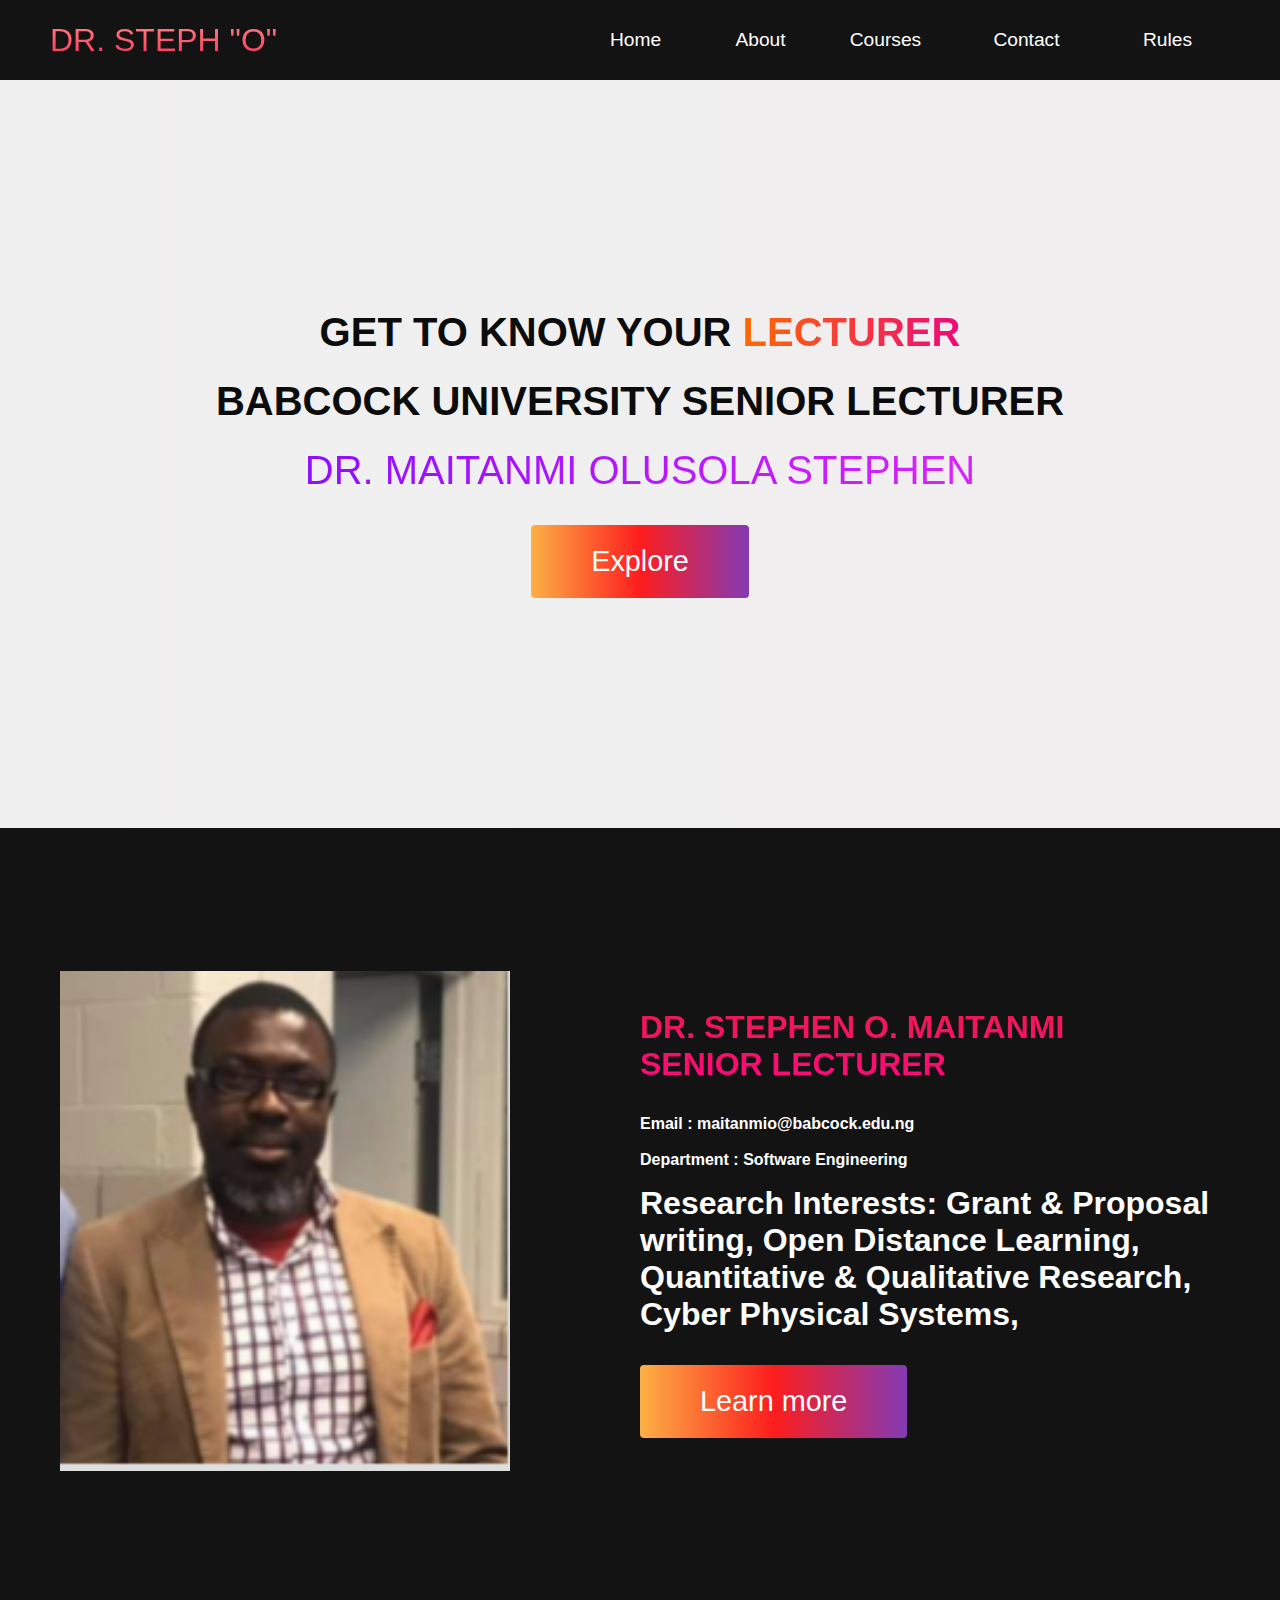
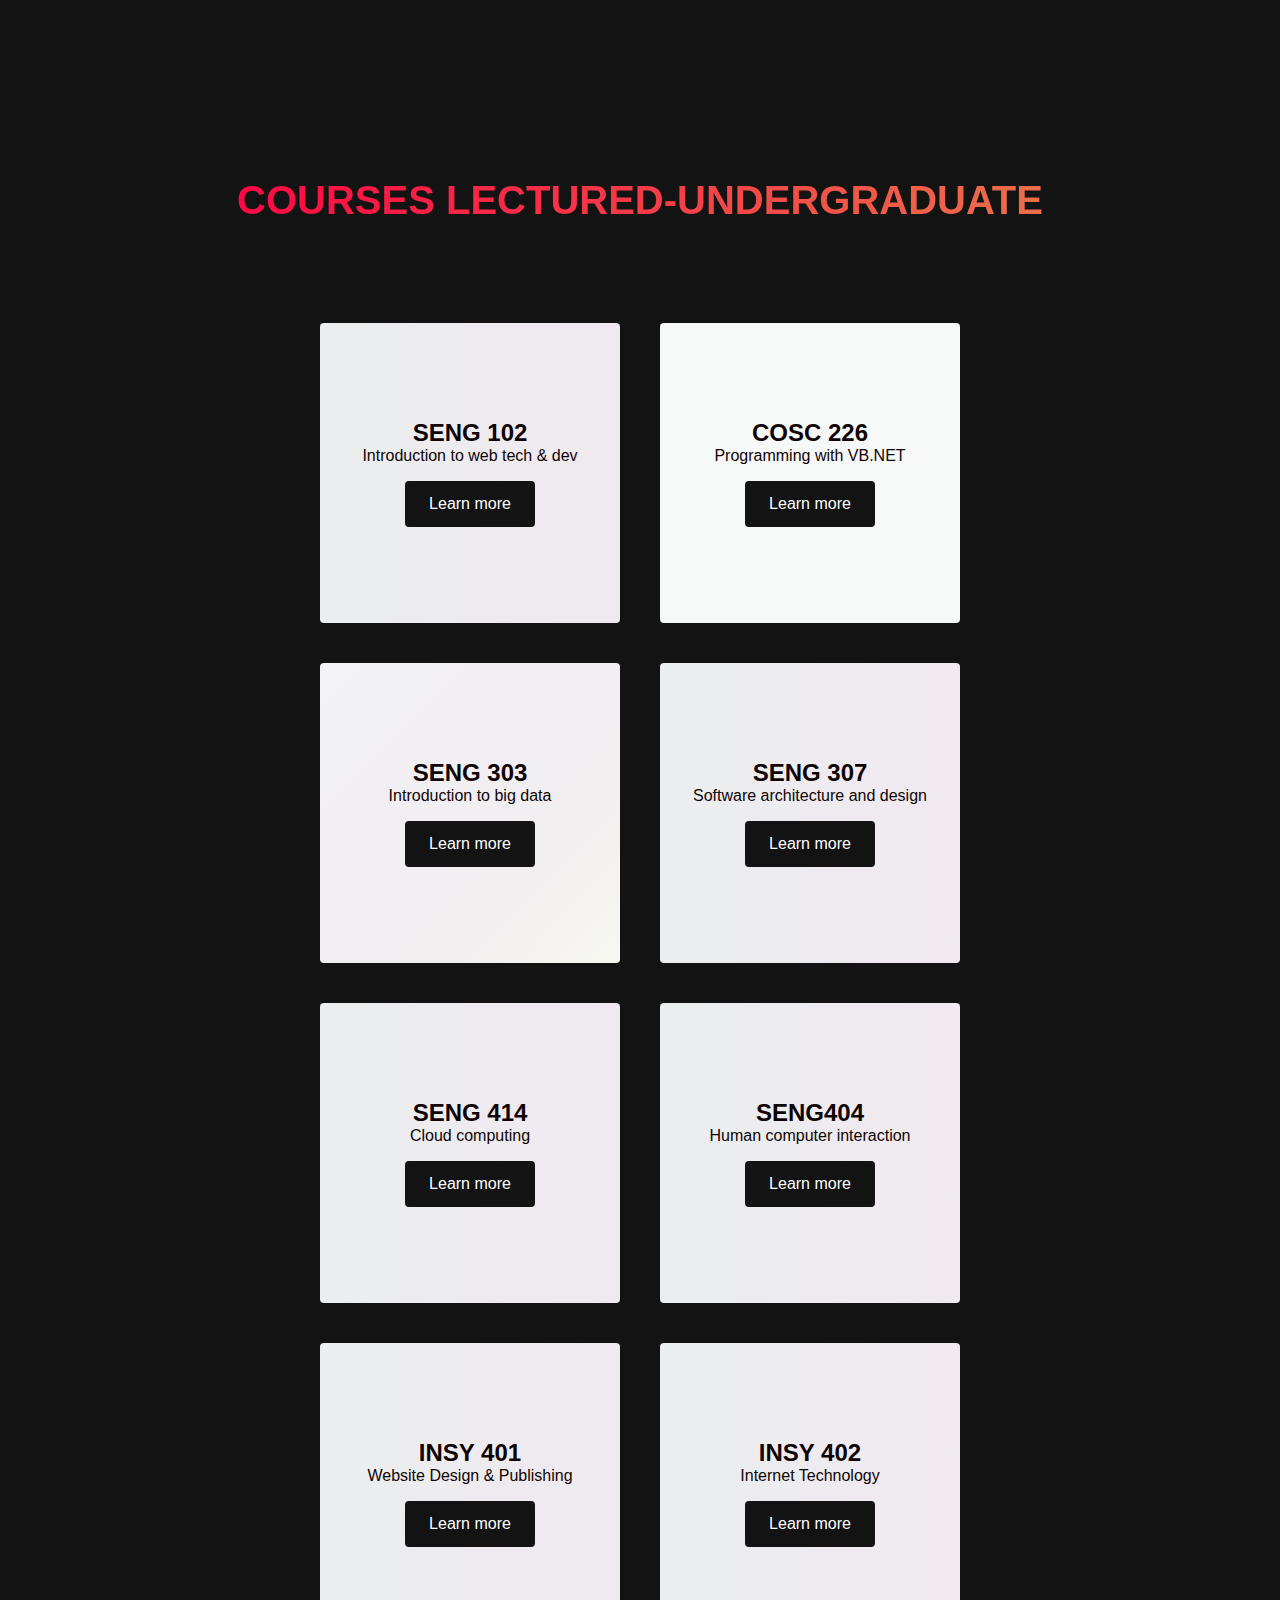
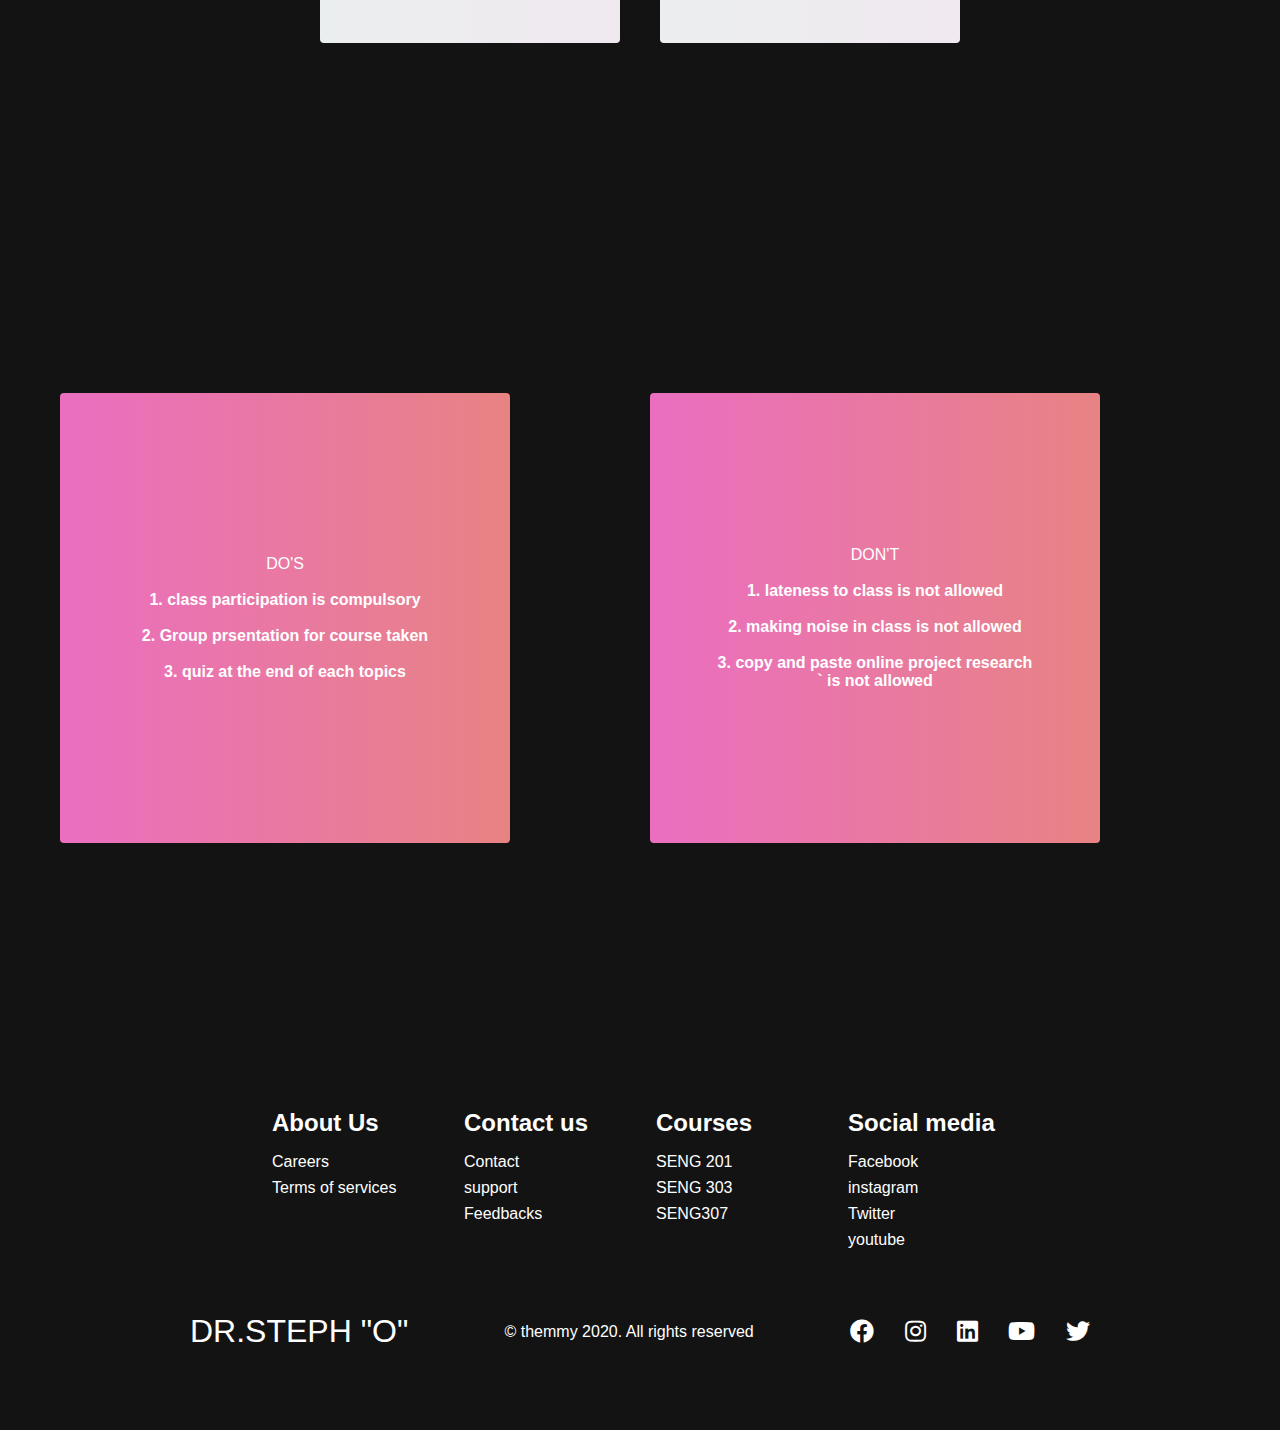
<file: index.html>
<!DOCTYPE html>
<html>
<head>
	<meta charset="utf-8">
	<meta name="viewport" content="width=device-width, initial-scale=1">
	<link rel="stylesheet" href="https://use.fontawesome.com/releases/v5.0.7/css/all.css">
	<link rel="stylesheet" href="lecturer.css">
	<title>	lecturer</title>
</head>
<body>
<!--nav bar section-->
<nav class="navbar">	
<div class="navbar__container">
	<a href="#Home" id="navbar__logo">DR. STEPH "O"</a>
	<div class="navbar__toggle" id="mobile-menu">
		<span class="bar"></span>
		<span class="bar"></span>
		<span class="bar"></span>
	</div>
	<ul class="navbar__menu">
		<li class="navbar__item">
			<a href="#Home" class="navbar__links" id="home-page">Home</a>
		</li>
		<li class="navbar__item">
			<a href="#About" class="navbar__links" id="about-page">About</a>
		</li>
		<li class="navbar__item">
			<a href="#services" class="navbar__links" id="services-page">Courses</a>
		</li>
		<li class="navbar__btn">
			<a href="Contact.html" class="navbar__links" id="signup-page">Contact</a>
		</li>
		<li class="navbar__item">
			<a href="#sign-up" class="navbar__links" id="rule-page">Rules</a>
		</li>
	</ul>
</div>
</nav>
</li>
<!--hero session-->
<div class="hero" id="Home">
		<div class="hero__container">
		<h1 class="hero__heading">GET TO KNOW YOUR <span>LECTURER</span></h1>	
		<h6 class="hero__heading">BABCOCK UNIVERSITY SENIOR LECTURER</h6>
		<p class="hero__discription">DR. MAITANMI OLUSOLA  STEPHEN </p>  
		<button class="main__btn"><a href="#About">Explore</a></button>
		</div>
</div>
<!--About section-->
<div class="main" id="About">
	<div class="main__container">
		<div class="main__img--container">
			<div class="main__img--card">
				<i ><img src="maitanmi1.png" width="450px" height="500px"></i>
			</div>
		</div>
		<div class="main__content">
			<h1>DR. STEPHEN O. MAITANMI <br>
				Senior Lecturer</h1>
		     <h4>Email  : maitanmio@babcock.edu.ng <br>
				<br>
				Department  : Software Engineering</h4>
			<p>Research Interests:
				Grant & Proposal writing, Open Distance Learning, Quantitative & Qualitative Research, Cyber Physical Systems,</p>
			<button class="main__btn"><a href="publication.html">Learn more</a></button>
		</div>
	</div>
</div>
<!--Servives section   //Now courses-->
 <div class="services" id="services">
	 <h1>COURSES LECTURED-UNDERGRADUATE</h1>
	 <div class="services__wrapper">
		 <div class="services__card">
			 <h2>SENG 102</h2>
			 <p>Introduction to web tech & dev</p>
			 <div class="services__btn"><button>Learn more</button></div>
		 </div>
		 <div class="services__card">
			<h2>COSC 226</h2>
			<p>Programming with VB.NET</p>
			<div class="services__btn"><button>Learn more</button></div>
		</div>
		<div class="services__card">
			<h2>SENG 303</h2>
			<p>Introduction to big data  </p>
			<div class="services__btn"><button>Learn more</button></div>
		</div>
		<div class="services__card">
			<h2>SENG 307</h2>
			<p>Software architecture and design</p>
			<div class="services__btn"><button>Learn more</button></div>
		</div>
		<div class="services__card">
			<h2>SENG 414</h2>
			<p>Cloud computing </p>
			<div class="services__btn"><button>Learn more</button></div>
		</div>
		<div class="services__card">
			<h2>SENG404</h2>
			<p>Human computer interaction </p>
			<div class="services__btn"><button>Learn more</button></div>
		</div>
		<div class="services__card">
			<h2>INSY 401</h2>
			<p>Website Design & Publishing </p>
			<div class="services__btn"><button>Learn more</button></div>
		</div>
		<div class="services__card">
			<h2>INSY 402</h2>
			<p>Internet Technology </p>
			<div class="services__btn"><button>Learn more</button></div>
		</div>
	</div>
 </div>
 <!--feature session-->
 <div class="main" id="sign-up">
	<div class="main__container">
		<div class="main__img--container">
			<div class="main__img--card" id="card-2">
				<p>DO'S</p>
				<br>
				<h4>1. class participation is compulsory</h4>
				<br>
				<h4>2. Group prsentation for course taken </h4>
				<br>
				<h4>3. quiz at the end of each topics</h4>
				
			<i class=""></i></div>
		</div>
		<!--<div class="main__content">
			<h1>Join Our Team</h1>
			<h2>Sign Up Today</h2>
			<p>See What  Makes Us Diffrent</p>
		</div>-->
		<div class="main__img--container">
			<div class="main__img--card" id="card-2">
				<p>DON'T</p>
				<br>
				<h4>1. lateness to class is not allowed</h4>
				<br>
				<h4>2. making noise in class is not allowed</h4>
				<br>
				<h4>3. copy and paste online project research <br>`
					is not allowed</h4>
				
			<i class></i></div>
		</div>
	</div>
</div>
<!--footer section-->
<div class="footer__container">
	<div class="footer__links">
		<div class="footer__link--wrapper">
			<div class="footer__link--items">
				<h2>About Us</h2>
				
				
				<a href="/sign-up">Careers</a>
				<a href="/sign-up">Terms of services</a>
			</div>
			<div class="footer__link--items">
				<h2>Contact us</h2>
				<a href="/">Contact</a>
				<a href="/">support</a>
				<a href="/">Feedbacks</a>
			</div>
		</div>
		<div class="footer__link--wrapper">
			<div class="footer__link--items">
				<h2>Courses</h2>
				<a href="/">SENG 201</a>
				<a href="/sign-up">SENG 303</a>
				<a href="/sign-up">SENG307</a>
			</div>
			<div class="footer__link--items">
				<h2>Social media</h2>
				<a href="/">Facebook</a>
				<a href="/">instagram</a>
				<a href="/">Twitter</a>
				<a href="/">youtube</a>
			</div>
		</div>
	</div>
	<section class="social__media">
		<div class="social__media--wrap">
			<div class="footer__logo">
				<a href="/" id="footer__logo">DR.STEPH "O"</a>
			</div>
			<p class="website__rights">&copy; themmy 2020. All rights reserved</p>
			<div class="social__icons">
				<a href="/" class="social__icon--link" target="_blank">
					<i class="fab fa-facebook"></i>
				</a>
				<a href="/" class="social__icon--link">
					<i class="fab fa-instagram"></i>
				</a>
				<a href="/" class="social__icon--link">
					<i class="fab fa-linkedin"></i>
				</a>
				<a href="/" class="social__icon--link">
					<i class="fab fa-youtube"></i>
				</a>
				<a href="/" class="social__icon--link">
					<i class="fab fa-twitter"></i>
				</a>
			</div>
		</div>
	</section>
</div>
 <script src="webapp.js"></script>
</body>
</html>
</file>
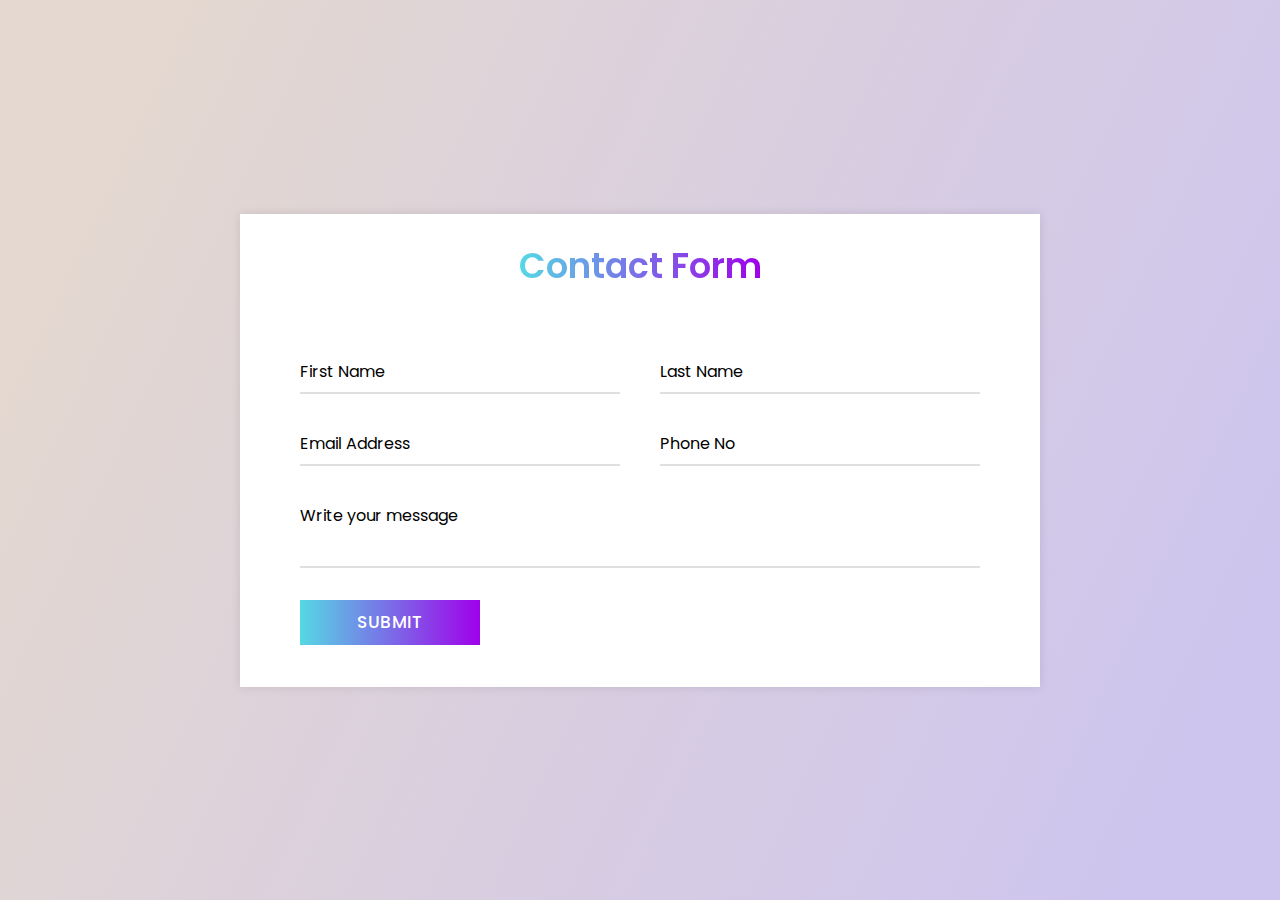
<file: Contact.html>
<!DOCTYPE html>
<html lang="en" dir="ltr">
  <head>
    <meta charset="utf-8">
    <title>Contact Form</title>
    <link rel="stylesheet" href="contact.css">
    <meta name="viewport" content="width=device-width, initial-scale=1.0">
  </head>
  <body>
    <div class="container">
      <div class="text"> Contact Form</div>
      <form action="#">
        <div class="form-row">
          <div class="input-data">
            <input type="text" required>
            <div class="underline"></div>
            <label for="">First Name</label>
          </div>
          <div class="input-data">
            <input type="text" required>
            <div class="underline"></div>
            <label for="">Last Name</label>
          </div>
        </div>
        <div class="form-row">
          <div class="input-data">
            <input type="text" required>
            <div class="underline"></div>
            <label for="">Email Address</label>
          </div>
          <div class="input-data">
            <input type="text" required>
            <div class="underline"></div>
            <label for="">Phone No</label>
          </div>
        </div>
        <div class="form-row">
          <div class="input-data textarea">
            <textarea rows="8" cols="80" required></textarea>
            <div class="underline"></div>
            <label for="">Write your message</label>
          </div>
        </div>
        <div class="form-row submit-btn">
          <div class="input-data">
            <div class="inner"></div>
            <input type="submit" value="submit">
          </div>
        </div>
      </form>
    </div>

  </body>
</html>
</file>
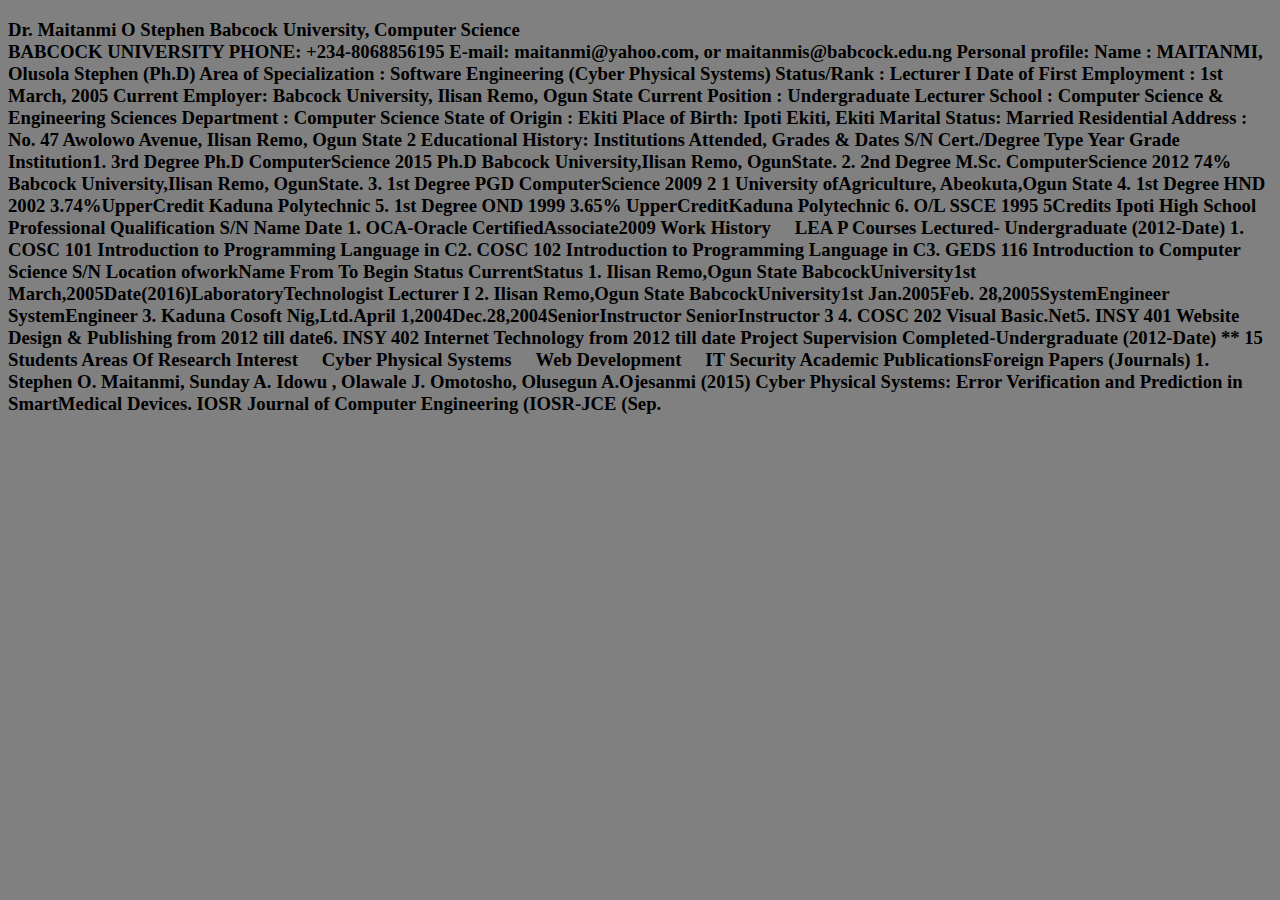
<file: details.html>
<!DOCTYPE html>
<html lang="en">
<head>
    <meta charset="UTF-8">
    <meta http-equiv="X-UA-Compatible" content="IE=edge">
    <meta name="viewport" content="width=device-width, initial-scale=1.0">
    <title>Document</title>
</head>
<body bgcolor="gray">
<h3>
    Dr. Maitanmi O Stephen
    Babcock University, Computer Science
     <br>
    BABCOCK UNIVERSITY
    PHONE: +234-8068856195
    E-mail: maitanmi@yahoo.com, or maitanmis@babcock.edu.ng
    Personal profile:
    Name
    : MAITANMI, Olusola Stephen (Ph.D)
    Area of Specialization
    : Software Engineering (Cyber Physical Systems)
    Status/Rank 
    : Lecturer I
    Date of First Employment
    : 1st March, 2005
    Current Employer:
    Babcock University, Ilisan Remo, Ogun State
     Current Position
    : Undergraduate Lecturer
    School
    : Computer Science & Engineering Sciences
    Department
    : Computer Science
    State of Origin
    : Ekiti
    Place of Birth:
    Ipoti Ekiti, Ekiti
    Marital Status:
    Married
    Residential Address
    : No. 47 Awolowo Avenue, Ilisan Remo, Ogun State
     
    2
    Educational History: Institutions Attended, Grades & Dates
    S/N Cert./Degree Type Year Grade Institution1.
    3rd Degree
    Ph.D ComputerScience
    2015
    Ph.D
    Babcock University,Ilisan Remo, OgunState.
    2.
    2nd Degree
    M.Sc. ComputerScience
    2012
    74%
    Babcock University,Ilisan Remo, OgunState.
    3.
    1st Degree
    PGD ComputerScience
    2009
    2
    1
    University ofAgriculture, Abeokuta,Ogun State
    4.
    1st Degree
    HND
    2002
    3.74%UpperCredit
    Kaduna Polytechnic
    5.
    1st Degree
    OND
    1999
    3.65%
    UpperCreditKaduna Polytechnic
    6.
    O/L
    SSCE
    1995
    5Credits
    Ipoti High School
    Professional Qualification
    S/N Name Date
    1. OCA-Oracle CertifiedAssociate2009
    Work History
    
     
    LEA P
     
    Courses Lectured- Undergraduate (2012-Date)
    1. COSC 101 Introduction to Programming Language in C2.
     COSC 102 Introduction to Programming Language in C3. 
     GEDS 116 Introduction to Computer Science
    S/N Location ofworkName From To Begin Status CurrentStatus
    1. Ilisan Remo,Ogun State
     
    BabcockUniversity1st March,2005Date(2016)LaboratoryTechnologist
    Lecturer I
    2. Ilisan Remo,Ogun State
     
    BabcockUniversity1st Jan.2005Feb. 28,2005SystemEngineer
    SystemEngineer
    3. Kaduna Cosoft Nig,Ltd.April 1,2004Dec.28,2004SeniorInstructor
    SeniorInstructor
    
     
    3
    4. COSC 202 Visual Basic.Net5. INSY 401 Website 
    Design & Publishing from 2012 till date6. INSY 402 Internet Technology from 2012 till date
    Project Supervision Completed-Undergraduate (2012-Date)
    ** 15 Students
    Areas Of Research Interest
    
     
    Cyber Physical Systems
    
     
    Web Development
    
     
    IT Security
    Academic PublicationsForeign Papers (Journals)
    1.
    Stephen O. Maitanmi, Sunday A. Idowu , Olawale J. Omotosho, Olusegun A.Ojesanmi (2015)
    Cyber Physical Systems: Error Verification and Prediction in SmartMedical Devices. IOSR Journal of Computer Engineering (IOSR-JCE (Sep.
     </h3>
</body>
</html>
</file>
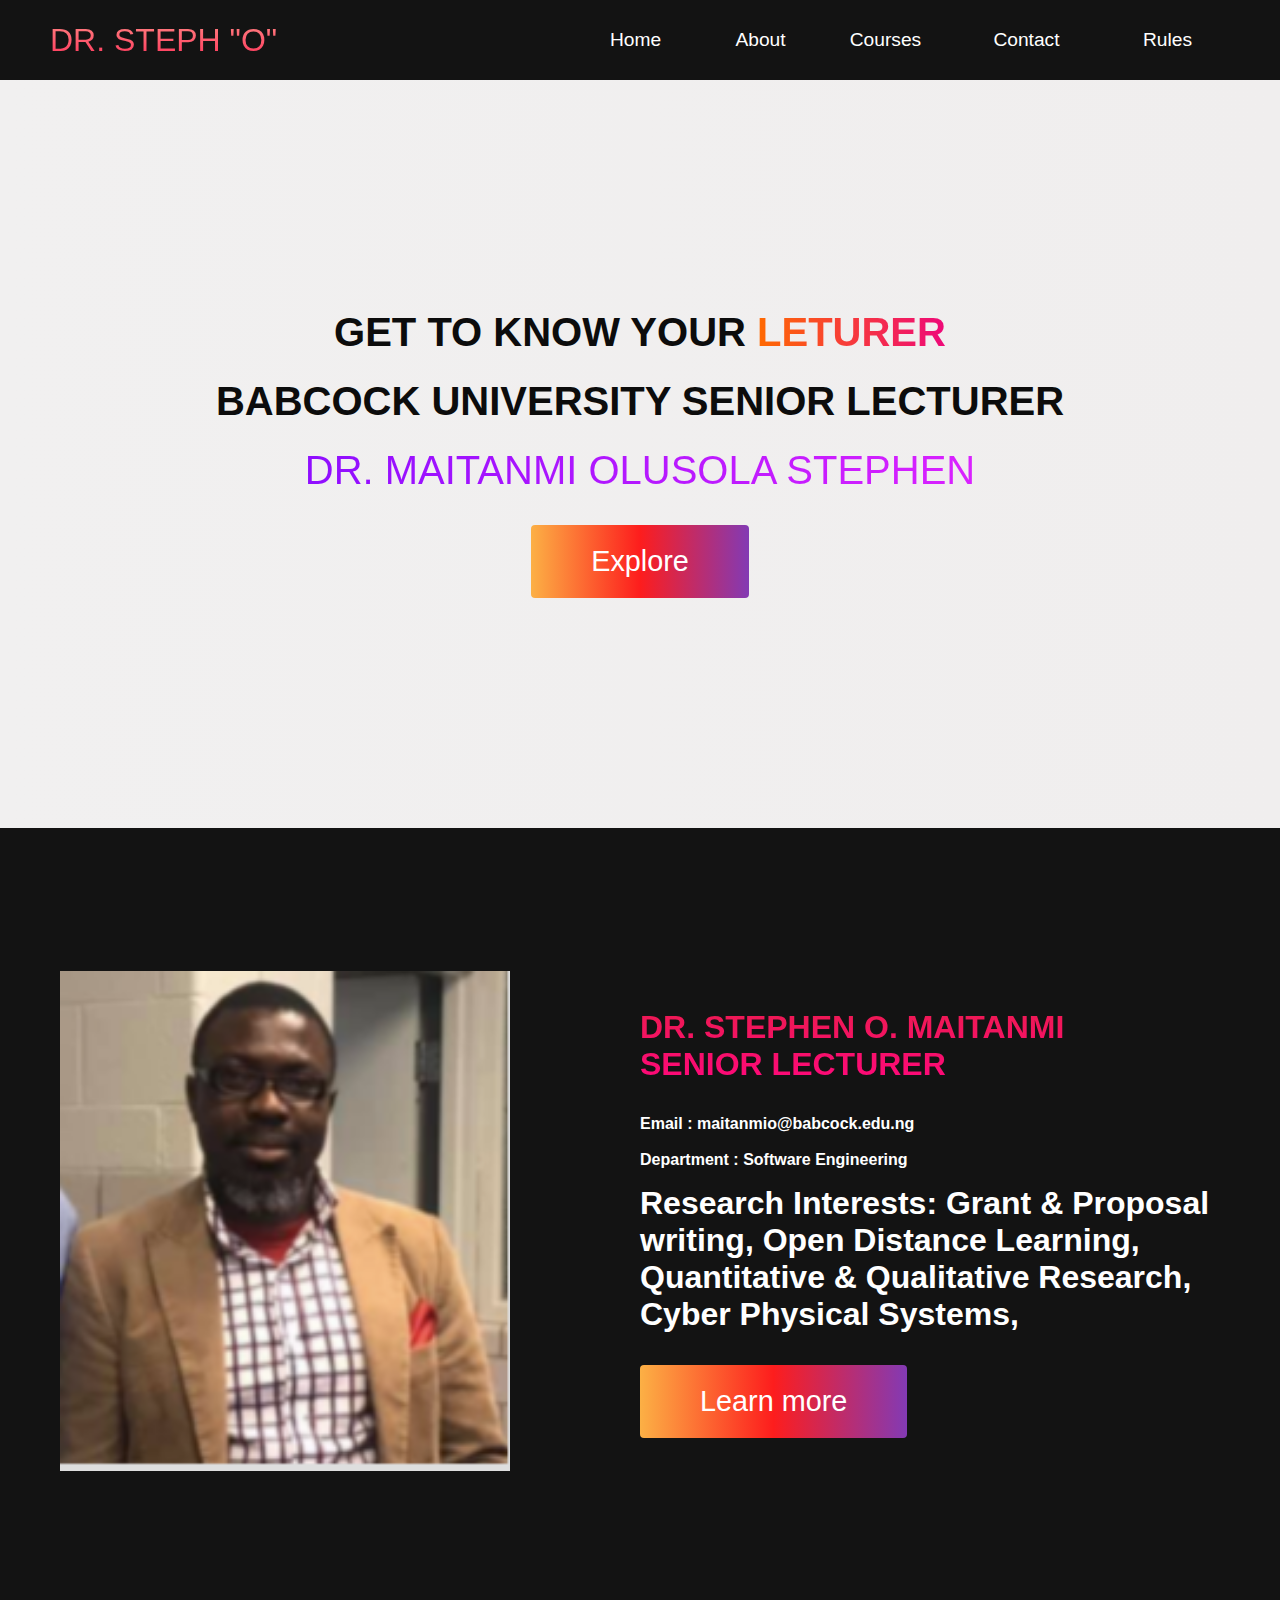
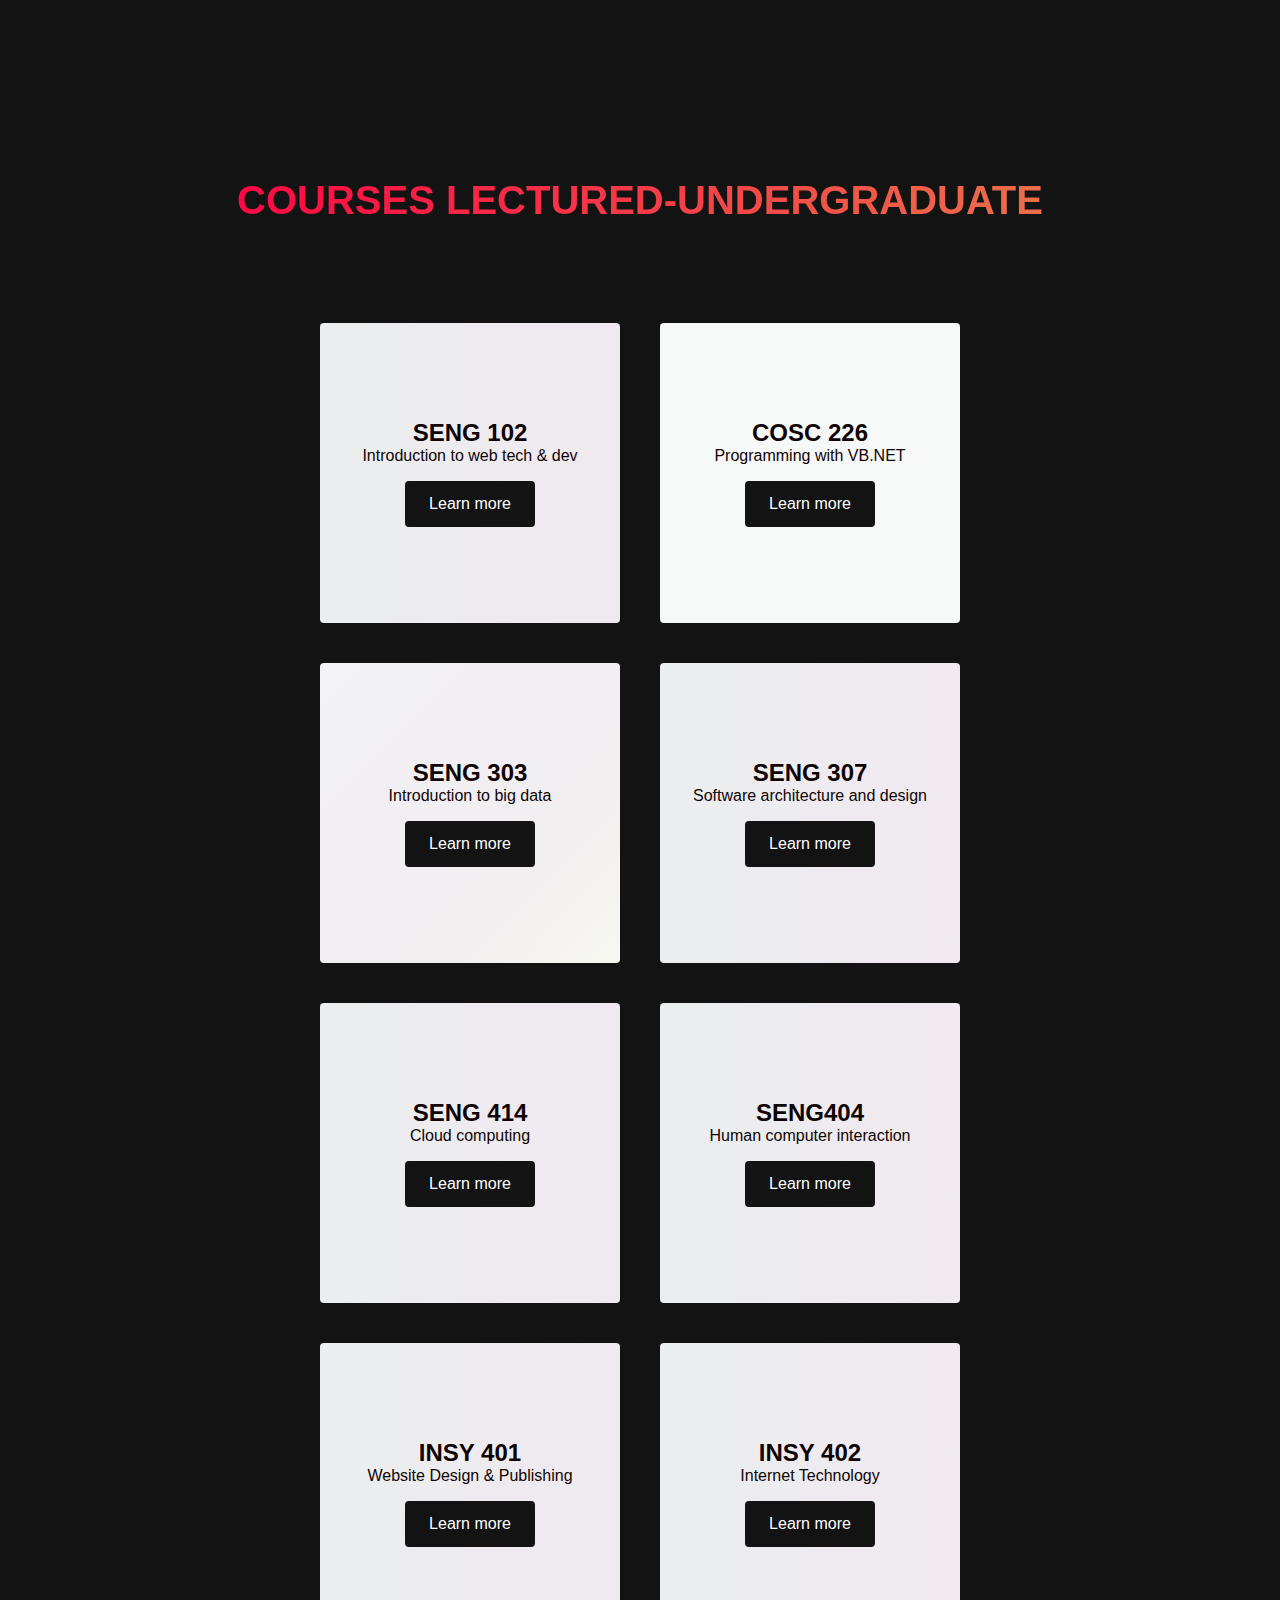
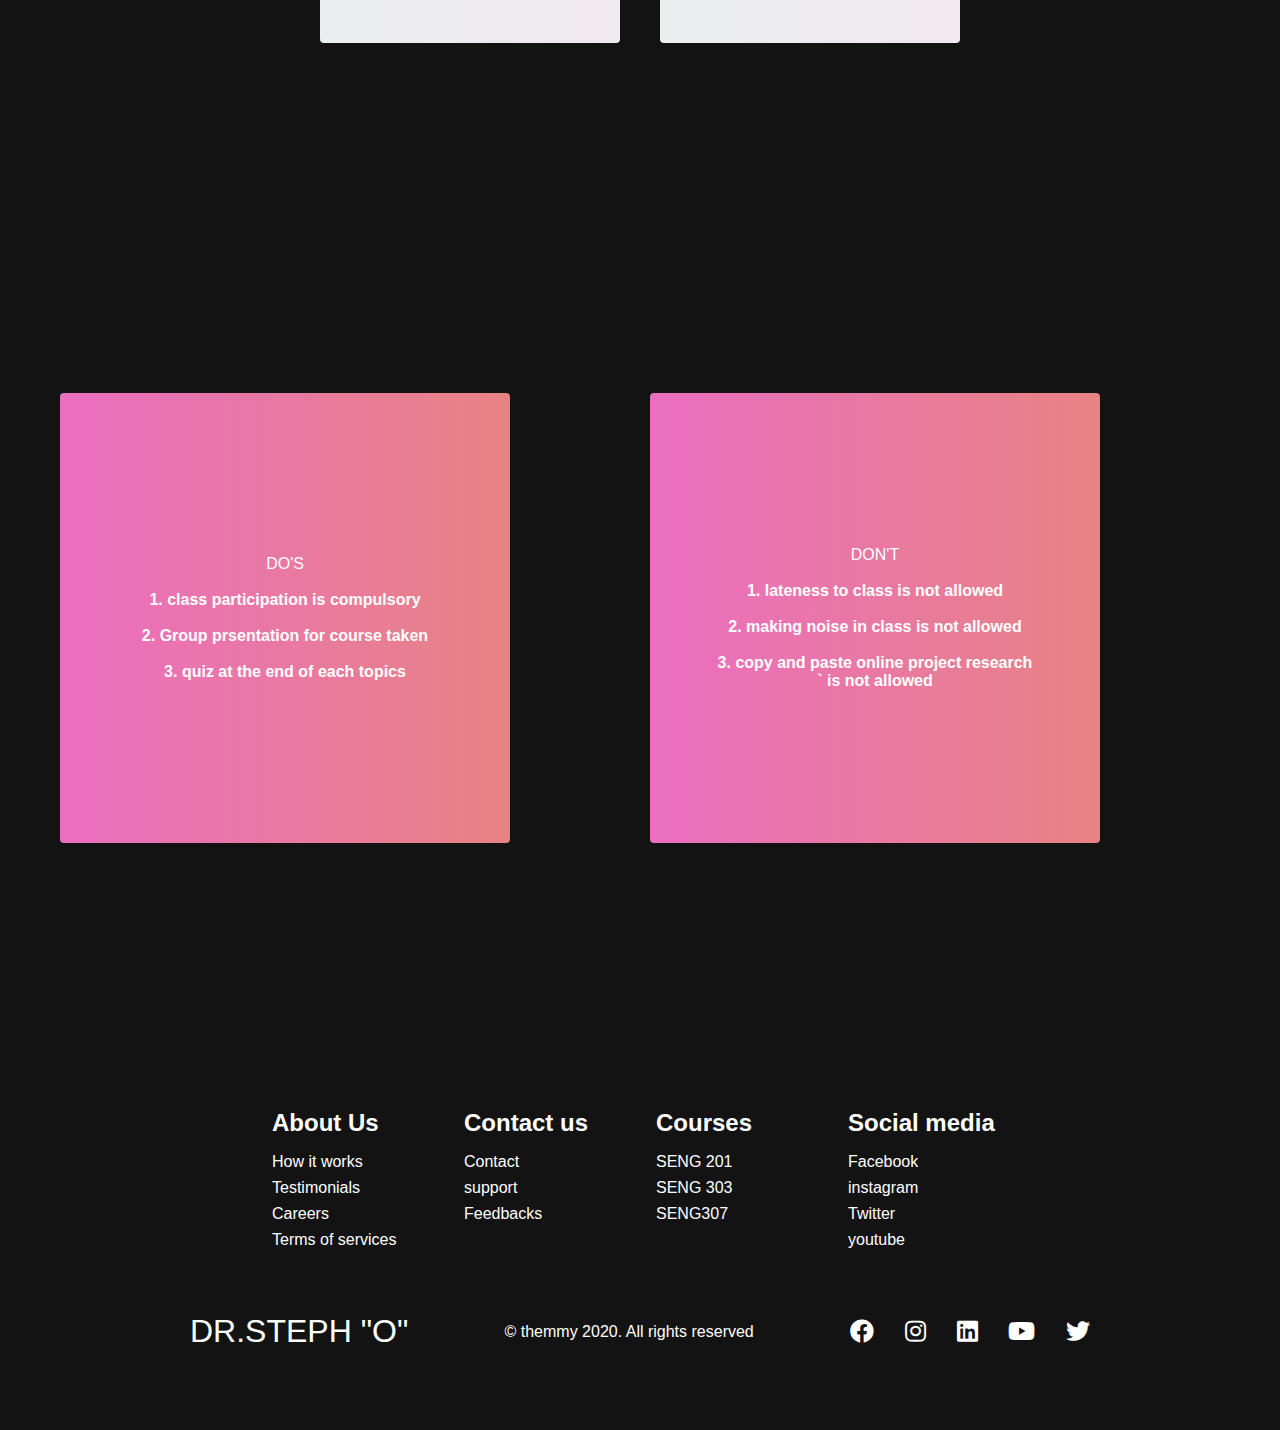
<file: lecturer.html>
<!DOCTYPE html>
<html>
<head>
	<meta charset="utf-8">
	<meta name="viewport" content="width=device-width, initial-scale=1">
	<link rel="stylesheet" href="https://use.fontawesome.com/releases/v5.0.7/css/all.css">
	<link rel="stylesheet" href="lecturer.css">
	<title>	lecturer</title>
</head>
<body>
<!--nav bar section-->
<nav class="navbar">	
<div class="navbar__container">
	<a href="#Home" id="navbar__logo">DR. STEPH "O"</a>
	<div class="navbar__toggle" id="mobile-menu">
		<span class="bar"></span>
		<span class="bar"></span>
		<span class="bar"></span>
	</div>
	<ul class="navbar__menu">
		<li class="navbar__item">
			<a href="#Home" class="navbar__links" id="home-page">Home</a>
		</li>
		<li class="navbar__item">
			<a href="#About" class="navbar__links" id="about-page">About</a>
		</li>
		<li class="navbar__item">
			<a href="#services" class="navbar__links" id="services-page">Courses</a>
		</li>
		<li class="navbar__btn">
			<a href="Contact.html" class="navbar__links" id="signup-page">Contact</a>
		</li>
		<li class="navbar__item">
			<a href="#sign-up" class="navbar__links" id="rule-page">Rules</a>
		</li>
	</ul>
</div>
</nav>
</li>
<!--hero session-->
<div class="hero" id="Home">
		<div class="hero__container">
		<h1 class="hero__heading">GET TO KNOW YOUR <span>LETURER</span></h1>	
		<h6 class="hero__heading">BABCOCK UNIVERSITY SENIOR LECTURER</h6>
		<p class="hero__discription">DR. MAITANMI OLUSOLA  STEPHEN </p>  
		<button class="main__btn"><a href="#About">Explore</a></button>
		</div>
</div>
<!--About section-->
<div class="main" id="About">
	<div class="main__container">
		<div class="main__img--container">
			<div class="main__img--card">
				<i ><img src="maitanmi1.png" width="450px" height="500px"></i>
			</div>
		</div>
		<div class="main__content">
			<h1>DR. STEPHEN O. MAITANMI <br>
				Senior Lecturer</h1>
		     <h4>Email  : maitanmio@babcock.edu.ng <br>
				<br>
				Department  : Software Engineering</h4>
			<p>Research Interests:
				Grant & Proposal writing, Open Distance Learning, Quantitative & Qualitative Research, Cyber Physical Systems,</p>
			<button class="main__btn"><a href="DrMaitanmiStephen.pdf">Learn more</a></button>
		</div>
	</div>
</div>
<!--Servives section   //Now courses-->
 <div class="services" id="services">
	 <h1>COURSES LECTURED-UNDERGRADUATE</h1>
	 <div class="services__wrapper">
		 <div class="services__card">
			 <h2>SENG 102</h2>
			 <p>Introduction to web tech & dev</p>
			 <div class="services__btn"><button>Learn more</button></div>
		 </div>
		 <div class="services__card">
			<h2>COSC 226</h2>
			<p>Programming with VB.NET</p>
			<div class="services__btn"><button>Learn more</button></div>
		</div>
		<div class="services__card">
			<h2>SENG 303</h2>
			<p>Introduction to big data  </p>
			<div class="services__btn"><button>Learn more</button></div>
		</div>
		<div class="services__card">
			<h2>SENG 307</h2>
			<p>Software architecture and design</p>
			<div class="services__btn"><button>Learn more</button></div>
		</div>
		<div class="services__card">
			<h2>SENG 414</h2>
			<p>Cloud computing </p>
			<div class="services__btn"><button>Learn more</button></div>
		</div>
		<div class="services__card">
			<h2>SENG404</h2>
			<p>Human computer interaction </p>
			<div class="services__btn"><button>Learn more</button></div>
		</div>
		<div class="services__card">
			<h2>INSY 401</h2>
			<p>Website Design & Publishing </p>
			<div class="services__btn"><button>Learn more</button></div>
		</div>
		<div class="services__card">
			<h2>INSY 402</h2>
			<p>Internet Technology </p>
			<div class="services__btn"><button>Learn more</button></div>
		</div>
	</div>
 </div>
 <!--feature session-->
 <div class="main" id="sign-up">
	<div class="main__container">
		<div class="main__img--container">
			<div class="main__img--card" id="card-2">
				<p>DO'S</p>
				<br>
				<h4>1. class participation is compulsory</h4>
				<br>
				<h4>2. Group prsentation for course taken </h4>
				<br>
				<h4>3. quiz at the end of each topics</h4>
				
			<i class=""></i></div>
		</div>
		<!--<div class="main__content">
			<h1>Join Our Team</h1>
			<h2>Sign Up Today</h2>
			<p>See What  Makes Us Diffrent</p>
		</div>-->
		<div class="main__img--container">
			<div class="main__img--card" id="card-2">
				<p>DON'T</p>
				<br>
				<h4>1. lateness to class is not allowed</h4>
				<br>
				<h4>2. making noise in class is not allowed</h4>
				<br>
				<h4>3. copy and paste online project research <br>`
					is not allowed</h4>
				
			<i class></i></div>
		</div>
	</div>
</div>
<!--footer section-->
<div class="footer__container">
	<div class="footer__links">
		<div class="footer__link--wrapper">
			<div class="footer__link--items">
				<h2>About Us</h2>
				<a href="/sign-up">How it works</a>
				<a href="/sign-up">Testimonials</a>
				<a href="/sign-up">Careers</a>
				<a href="/sign-up">Terms of services</a>
			</div>
			<div class="footer__link--items">
				<h2>Contact us</h2>
				<a href="/">Contact</a>
				<a href="/">support</a>
				<a href="/">Feedbacks</a>
			</div>
		</div>
		<div class="footer__link--wrapper">
			<div class="footer__link--items">
				<h2>Courses</h2>
				<a href="/">SENG 201</a>
				<a href="/sign-up">SENG 303</a>
				<a href="/sign-up">SENG307</a>
			</div>
			<div class="footer__link--items">
				<h2>Social media</h2>
				<a href="/">Facebook</a>
				<a href="/">instagram</a>
				<a href="/">Twitter</a>
				<a href="/">youtube</a>
			</div>
		</div>
	</div>
	<section class="social__media">
		<div class="social__media--wrap">
			<div class="footer__logo">
				<a href="/" id="footer__logo">DR.STEPH "O"</a>
			</div>
			<p class="website__rights">&copy; themmy 2020. All rights reserved</p>
			<div class="social__icons">
				<a href="/" class="social__icon--link" target="_blank">
					<i class="fab fa-facebook"></i>
				</a>
				<a href="/" class="social__icon--link">
					<i class="fab fa-instagram"></i>
				</a>
				<a href="/" class="social__icon--link">
					<i class="fab fa-linkedin"></i>
				</a>
				<a href="/" class="social__icon--link">
					<i class="fab fa-youtube"></i>
				</a>
				<a href="/" class="social__icon--link">
					<i class="fab fa-twitter"></i>
				</a>
			</div>
		</div>
	</section>
</div>
 <script src="webapp.js"></script>
</body>
</html>
</file>
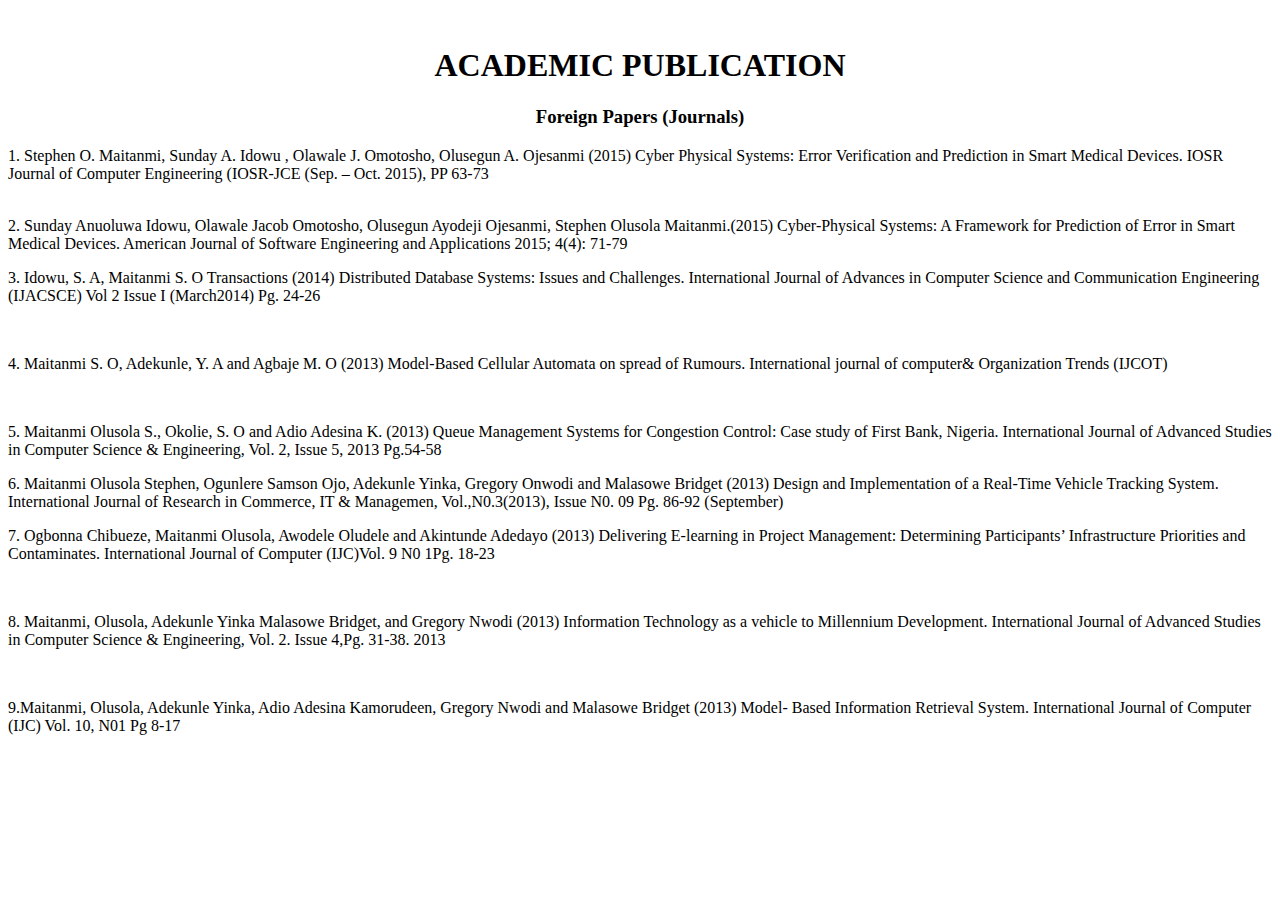
<file: publication.html>
<!DOCTYPE html>
<html lang="en">
<head>
    <meta charset="UTF-8">
    <meta http-equiv="X-UA-Compatible" content="IE=edge">
    <meta name="viewport" content="width=device-width, initial-scale=1.0">
    <title>publication</title>
</head>
<body bgcolor="white">
<br>
<center><h1>ACADEMIC  PUBLICATION</h1></center>
<center><h3>Foreign Papers (Journals)</h3></center>
    <p>1. Stephen O. Maitanmi, Sunday A. Idowu , Olawale J. Omotosho, Olusegun A. 
        Ojesanmi (2015) Cyber Physical Systems: Error Verification and Prediction in Smart 
        Medical Devices. IOSR Journal of Computer Engineering (IOSR-JCE (Sep. – Oct. 2015), 
        PP 63-73 
        <p>
            <br>
       2. Sunday Anuoluwa Idowu, Olawale Jacob Omotosho, Olusegun Ayodeji Ojesanmi, 
        Stephen Olusola Maitanmi.(2015) Cyber-Physical Systems: A Framework for 
        Prediction of Error in Smart Medical Devices. American Journal of Software Engineering 
        and Applications 2015; 4(4): 71-79</p>
      </p>
      <p>3. Idowu, S. A, Maitanmi S. O Transactions (2014) Distributed Database Systems: Issues 
        and Challenges. International Journal of Advances in Computer Science and 
        Communication Engineering (IJACSCE) Vol 2 Issue I (March2014) Pg. 24-26</p>
        <br>
        <p>4. Maitanmi S. O, Adekunle, Y. A and Agbaje M. O (2013) Model-Based Cellular 
            Automata on spread of Rumours. International journal of computer& Organization 
            Trends (IJCOT)</p>
            <br>
            <p>5. Maitanmi Olusola S., Okolie, S. O and Adio Adesina K. (2013) Queue Management 
                Systems for Congestion Control: Case study of First Bank, Nigeria. International Journal 
                of Advanced Studies in Computer Science & Engineering, Vol. 2, Issue 5, 2013 Pg.54-58 
                <br>
                </p>
                6. Maitanmi Olusola Stephen, Ogunlere Samson Ojo, Adekunle Yinka, Gregory 
                Onwodi and Malasowe Bridget (2013) Design and Implementation of a Real-Time 
                Vehicle Tracking System. International Journal of Research in Commerce, IT & 
                Managemen, Vol.,N0.3(2013), Issue N0. 09 Pg. 86-92 (September)
                <br>
                </p>

               <p> 7. Ogbonna Chibueze, Maitanmi Olusola, Awodele Oludele and Akintunde Adedayo 
                (2013) Delivering E-learning in Project Management: Determining Participants’ 
                Infrastructure Priorities and Contaminates. International Journal of Computer (IJC)Vol. 9 
                N0 1Pg. 18-23 <br>
                    </p>
                    <br>
               <p>8. Maitanmi, Olusola, Adekunle Yinka Malasowe Bridget, and Gregory Nwodi (2013) 
                Information Technology as a vehicle to Millennium Development. International Journal 
                of Advanced Studies in Computer Science & Engineering, Vol. 2. Issue 4,Pg. 31-38. 2013 
                </p>
                <br>
                <p>9.Maitanmi, Olusola, Adekunle Yinka, Adio Adesina Kamorudeen, Gregory Nwodi 
                and Malasowe Bridget (2013) Model- Based Information Retrieval System. International 
                Journal of Computer (IJC) Vol. 10, N01 Pg 8-17</p>

</body>
</html>
</file>
<file: lecturer.css>
*{
box-sizing: border-box;
    margin: 0;
    padding: 0;
    font-family: 'kumbh sans',sans-serif;
    scroll-behavior: smooth;
}
.navbar{
    background: #131313;
    height: 80px;
    display: flex;
    justify-content: center;
    align-items: center;
    font-size: 1.2rem;
    position: sticky;
    top: 0;
    z-index: 999;
}
.navbar__container{
    display: flex;
    justify-content: space-between;
    height: 80px;
    z-index: 1;
    width: 100%;
    max-width: 1300px;
    margin: 0 auto;
    padding: 0 50px;

}
#navbar__logo{
    background-color:#ff8177;
    background-image:linear-gradient(to top,#ff0844 0%, #ffb199 100%);
    background-size: 100%;
    -webkit-background-clip: text;
    -moz-background-clip: text;
    -webkit-text-fill-color: transparent;
    -moz-text-fill-colour:transparent;
    display: flex;
    align-items: center;
    cursor: pointer;
    text-decoration: none;
    font-size: 2rem;
}

.navbar__menu{
    display: flex;
    align-items: center;
    list-style: none;

}

.navbar__item{
   height: 80px; 
}
.navbar__links{
    color: #fff;
    display: flex;
    align-items: center;
    justify-content: center;
    width: 125px;
    text-decoration: none;
    height: 100%; 
    transition: all 0.3 ease;


}

.navbar__btn{
    display: flex;
    justify-content: center;
    align-items: center;
    padding: 0 1rem;
    width: 100%;
}
.button{
    display: flex;
    justify-content: center;
    align-items: center;
    text-decoration: none;
    padding: 10px 20px;
    height: 100%;
    width: 100%;
    border: none;
    outline: none;
    border-radius: 4px;
    background: #833ab4;
    background: -webkit-linear-gradient(to right, #fcb045, #fd1d1d, #833ab4);
    background: linear-gradient(to right, #fcb045, #fd1d1d, #833ab4);
    color: #fff;
    transition: all 0.3s ease;

}
.navbar__links:hover{
    color: #833ab4;
    transition: all 0.3 ease;
}

@media screen and (max-width:960px) {
    .navbar__container{
        display: flex;
        justify-content: space-between;
        z-index: 1;
        height: 80px;
        width: 100%;
        max-width: 1300px;
        padding: 0;

    }
.navbar__menu{
    display: grid;
    grid-template-columns: auto;
    margin: 0;
    width: 100%;
    top: -1000px;
    position: absolute;
    opacity: 1;
    transition: all 0.5s ease;
    z-index: -1;
}
    .navbar__menu.active{
        background: #131313;
        top: 100px;
        opacity: 1;
        transition: all 0.5s ease;
        z-index: 99;
        height: 60vh;
        font-size: 1.6rem;

    }
#navbar__logo{
    padding-left: 25px;
}
.navbar__toggle .bar{
    width: 25px;
    height: 3px;
    margin: 5px auto;
    transition: all 0.3s ease;
    background: #fff; 
}
.navbar__item{
    width: 100px;
}
.navbar__links{
    text-align: center;
    padding: 2rem;
    width: 100%;
    display: table;

 }
.navbar__btn{
   padding-bottom: 2rem;
}
.button{
    display: flex;
    justify-content: center;
    align-items: center;
    width: 80%;
    height: 80px;
    margin: 0;
}
#mobile-menu{
    position: absolute;
    top: 20%;
    right: 5%;
    transform: translate(5% 20%);
}
.navbar__toggle .bar{
     display: block;
     cursor: pointer;
 }
#mobile-menu.is-active .bar:nth-child(2){
     opacity: 0;
}
#mobile-menu.is-active .bar:nth-child(1){
        transform: translateY(8px) rotate(45deg);
}
#mobile-menu.is-active .bar:nth-child(3){
      transform: translateY(-8px) rotate(-45deg);
}
}
/*hero sectcion*/
.hero{
    background: #f0ecec;
    background: linear-gradient(to right , #f1f0f0, #f0eeee);
    padding: 200px 0;
}
.hero__container{
    display: flex;
    flex-direction: column;
    justify-content: center;
    align-items: center;
    max-width: 1200px;
    margin: 0 auto;
    height: 90%;
    text-align: center;
    padding: 30px;
}

 .hero__heading{
    font-size: 40px;
    margin-bottom: 24px;
    color: rgb(12, 12, 12);
}
    .hero__heading span{
       background: #ee0979; 
       background: -webkit-linear-gradient(
           to right,
           #ff6a00,
           #ee0979
);
           background: linear-gradient(
               to right,
               #ff6a00,
               #ee0979
);
            background-size: 100%;
            -webkit-background-clip: text;
            -moz-background-clip:textx ;
            -webkit-text-fill-color: transparent;
            -moz-text-fill-color:transparent;
}

.hero__discription{
    font-size: 40px;
    background: #da22ff; 
       background: -webkit-linear-gradient(
           to right,
           #9114ff,
           #da22ff
);
background: linear-gradient(
    to right,
    #8f0eff,
    #da22ff
);
 background-size: 100%;
 -webkit-background-clip: text;
 -moz-background-clip:textx ;
 -webkit-text-fill-color: transparent;
 -moz-text-fill-color:transparent;
}
.highlight{
    border-bottom: 4px solid rgb(132, 0, 225);
}
@media screen and(max-width:768px) {
    .hero__heading{
     font-size: 50px;
    }
    .hero__discription{
        font-size: 40px;
    }
}
/*about section*/
.main{
    background-color: #131313;
    padding: 10rem 0;
}
.main__container{
    display: grid;
    grid-template-columns: 1fr 1fr;
    align-items: center;
    justify-content: center;
    margin: 0;
    height: 90%;
    z-index: 1;
    width: 100%;
    max-width: 1300px;
    padding: 0 50px;
}
.main__content{
    color: #fff;
    width: 100%;
}
.main__content h1{
    font-size: 2rem;
    background-color:#fe3b6f;
    background-image:linear-gradient(to top,#ff087b 0%, #ed1a52 100%);
    background-size: 100%;
    -webkit-background-clip: text;
    -moz-background-clip: text;
    -webkit-text-fill-color: transparent;
    -moz-text-fill-colour:transparent;
    text-transform: uppercase;
    margin-bottom: 32px;
}
.main__content h2{
    font-size: 4rem;
    background: #da22ff; 
    background: -webkit-linear-gradient(
        to right,
        #9114ff,
        #da22ff
);
background: linear-gradient(
 to right,
 #8f0eff,
 #da22ff
);
background-size: 100%;
-webkit-background-clip: text;
-moz-background-clip:textx ;
-webkit-text-fill-color: transparent;
-moz-text-fill-color:transparent;
}
.main__content p{
    margin-top: 1rem;
    font-size: 2rem;
    font-weight: 700;
}
.main__btn{
    font-size: 1.8rem;
    background: #833ab4;
    background: -webkit-linear-gradient(to right, #fcb045, #fd1d1d, #833ab4);
    background: linear-gradient(to right, #fcb045, #fd1d1d, #833ab4);
    padding: 20px 60px;
    border: none;
    border-radius: 4px;
    color: #fff;
    margin-top: 2rem;
    cursor: pointer;
    position: relative;
    transition: all 0.35s;
    outline: none;

}
.main__btn a{
    position: relative;
    z-index: 2;
    text-decoration: none;
    position: relative;
    color:#fff;
}

.main__btn a{
    position: relative;
    z-index: 2;
    color:#fff;
    text-decoration: none;

}
.main__btn:after{ /*hover and after animation*/
    position: absolute;
    content: '';
    top: 0;
    left: 0;
    width: 0;
    height: 100%;
    background: #ff1ead;
    transition: all 0.35s;
    border-radius: 4px;

}
.main__btn:hover{
    color: #fff;
}
.main__btn:hover:after{
    width: 100%;
}
.main__img--container{
    text-align: center;
}
.main__img--card{
    margin: 10px;
    height: 450px;
    width: 450px;
    border-radius: 4px;
    display: flex;
    flex-direction: column;
    justify-content: center;
    color: #fff;
    background-image: linear-gradient(to right,#151b1b 0%, #0f0e0f 100%);
}
.fa-balance-scale{
    font-size: 14rem;
}

.fa-users{
    font-size:14rem;
}
 #card-2{
     background: #ff512f;
     background: -webkit-linear-gradient(to right, #dd2476, #ff512f);
     background: linear-gradient(to right, #eb6ec1, #e78383);
 }
 /*mobile responsive*/
 @media screen and (max-width:1100px) {
   .main__container{
    display: grid;
    grid-template-columns: 1fr;
    align-items: center;
    justify-content: center;
    width: 100%;
    margin: 0 auto;
    height: 90%;
}
.main__img--container{
    display: flex;
    justify-content: center;
}
.main__img--card{
    height: 425px;
    width: 425px;
}
.main__content{
    text-align: center;
    margin-bottom: 4rem;

}
.main__content h1{
    font-size: 2.5rem;
    margin-top: 2rem;
}
.main__content h2{
    font-size: 3rem;

}
.main__content p{
    margin-top: 1rem;
    font-size: 1.5rem;
}
 }

@media screen and (max-width:480px) {
 .main__img--card{
     height: 250px;
     width: 250px;
 }
 .fa-users,
 .fa-layer-group{
    font-size: 4rem;
 
 }
 .main__content h1{
     font-size: 2rem;
     margin-top: 3rem;
 }
 .main__content h2{
     font-size: 2rem;
 
 }
 .main__content p{
     margin: 2rem;
     font-size: 1.5rem;
 }
 .main__btn{
     padding: 12px 36px;
     margin: 2.5rem 0;
 }
  }
/*services section*/
.services{
    background: #131313;
    display: flex;
    flex-direction: column;
    justify-content: center;
    align-items: center;
    height: 100%;
    padding: 10rem 0;
}
.services h1{
    background-color:#ff8177;
    background-image:linear-gradient(to right,#ff0844 0%, #eb6f4a 100%);
    background-size: 100%;
    -webkit-background-clip: text;
    -moz-background-clip: text;
    -webkit-text-fill-color: transparent;
    -moz-text-fill-colour:transparent;
    margin-bottom: 5rem;
    font-size: 2.5rem;
}
.services__wrapper{
    display: grid;
    grid-template-columns: 1fr 1fr 1fr 1fr;/*into 4 columns*/
    grid-template-rows: 1fr;
}
.services__card{
    margin: 20px;
    height: 300px;/*spaces*/
    width: 300px;
    border-radius: 4px;
    display: flex;
    flex-direction: column;
    justify-content: center;
    color: rgb(15, 4, 4);
    background-image: linear-gradient(to right, #ebeeee 0%, #f0e9f0 100%);
    transition: 0.3s ease-in;

}
.services__card:nth-child(2){
    background:#f7f8f8;
    background: -webkit-linear-gradient(
        to right,
        #a6ffcb,
        #f1f3f3,
        #f8f9fa
    );
}
.services__card:nth-child(3){
    background: linear-gradient(
        -225deg,
        #f3f3f5 0%,
        #f1eff3 29%,
        #f0eeef 69%,
        #f8f8f2 100%
        
    );
}
.services__card h2{
    text-align: center;
}
.services__card p{
    text-align: center;
}
.services__btn{
    display: flex;
    justify-content: center;
    margin-top: 16px;
}
.services__card button{
    color: #fff;
    padding: 14px 24px;
    border: none;
    outline: none;
    border-radius: 4px;
    background: #131313;
    font-size: 1rem;
}
.services__btn button:hover{
    cursor: pointer;
}
.services__card:hover{
    transform: scale(1.075);
    transition: 0.3s ease-in;
    cursor: pointer;
}

 @media screen and (max-width: 1300px) {
    .services__wrapper{
     grid-template-columns: 1fr 1fr;
 }
}
 @media screen and (max-width: 760px) {
    .services__wrapper{
     grid-template-columns: 1fr;
 }
} 
/*footer */
.footer__container{
    background-color: #131313;
    padding: 5rem 0;
    display: flex;
    flex-direction: column;
    justify-content: center;
    align-items: center;
}
#footer__logo{
color: #fff;
display: flex;
align-items: center;
cursor: pointer;
text-decoration: none;
font-size: 2rem;
}
.footer__links{
    width: 100%;
    max-width: 1000%;
    display: flex;
    justify-content: center;
}
.footer__link--wrapper{
    display: flex;
}
.footer__link--items{
    display: flex;
    flex-direction: column;
    align-items: flex-start;
    margin:16px ;
    text-align: left;
    width: 160px;
    box-sizing: border-box;
}
.footer__link--items h2{
    margin-bottom: 16px;
    color: #fff;
}
.footer__link--items a{
    color: #fff;
    text-decoration: none;
    margin-bottom: 0.5rem;
    transition: 0.3s ease-out;

}
.footer__link--items a:hover{
    color: #e9e9e9;
    transition: 0.3s ease-out;
}
.social__icon--link{
    color: #fff;
    font-size: 24px;
}
.social__media{
    max-width: 1000px;
    width: 100%;
}
.social__media--wrap{
    display: flex;
    justify-content: space-between;
    align-items: center;
    width: 90%;
    max-width: 1000px;
    margin: 40px auto 0 auto;

}
.social__icons{
    display: flex;
    justify-content: space-between;
    align-items: center;
    width: 240px;
}
.website__rights{
    color: #fff;

}
@media screen and (max-width:820px) {
    .footer__links{
        padding-top: 2rem;
    }
#footer__logo{
    margin-bottom: 2rem;
}
.website__rights{
    margin-bottom: 2rem;
}
.footer__link--wrapper{
    flex-direction: column;
}
.social__media--wrap{
    flex-direction: column;
 }
}
@media screen and (max-width:480px) {
    .footer__link--items{
        margin: 0;
        padding: 10px;
        width: 100%;
    }    
}
</file>
<file: contact.css>
@import url('https://fonts.googleapis.com/css?family=Poppins:400,500,600,700&display=swap');
*{
  margin: 0;
  padding: 0;
  outline: none;
  box-sizing: border-box;
  font-family: 'Poppins', sans-serif;
}
body{
  display: flex;
  align-items: center;
  justify-content: center;
  min-height: 100vh;
  padding: 40px;
  background: linear-gradient(115deg, #e4d8d0 10%, #cec5ee 90%);
}
.container{
  max-width: 800px;
  background: #fff;
  width: 800px;
  padding: 25px 40px 10px 40px;
  box-shadow: 0px 0px 10px rgba(0,0,0,0.1);
}
.container .text{
  text-align: center;
  font-size: 35px;
  font-weight: 600;
  background: -webkit-linear-gradient(right, #56d8e4, #9f01ea, #56d8e4, #9f01ea);
  -webkit-background-clip: text;
  -webkit-text-fill-color: transparent;
}
.container form{
  padding: 30px 0 0 0;
}
.container form .form-row{
  display: flex;
  margin: 32px 0;
}
form .form-row .input-data{
  width: 100%;
  height: 40px;
  margin: 0 20px;
  position: relative;
}
form .form-row .textarea{
  height: 70px;
}
.input-data input,
.textarea textarea{
  display: block;
  width: 100%;
  height: 100%;
  border: none;
  font-size: 17px;
  border-bottom: 2px solid rgba(0,0,0, 0.12);
}
.input-data input:focus ~ label, .textarea textarea:focus ~ label,
.input-data input:valid ~ label, .textarea textarea:valid ~ label{
  transform: translateY(-20px);
  font-size: 14px;
  color: #3498db;
}
.textarea textarea{
  resize: none;
  padding-top: 10px;
}
.input-data label{
  position: absolute;
  pointer-events: none;
  bottom: 10px;
  font-size: 16px;
  transition: all 0.3s ease;
}
.textarea label{
  width: 100%;
  bottom: 40px;
  background: #fff;
}
.input-data .underline{
  position: absolute;
  bottom: 0;
  height: 2px;
  width: 100%;
}
.input-data .underline:before{
  position: absolute;
  content: "";
  height: 2px;
  width: 100%;
  background: #3498db;
  transform: scaleX(0);
  transform-origin: center;
  transition: transform 0.3s ease;
}
.input-data input:focus ~ .underline:before,
.input-data input:valid ~ .underline:before,
.textarea textarea:focus ~ .underline:before,
.textarea textarea:valid ~ .underline:before{
  transform: scale(1);
}
.submit-btn .input-data{
  overflow: hidden;
  height: 45px!important;
  width: 25%!important;
}
.submit-btn .input-data .inner{
  height: 100%;
  width: 300%;
  position: absolute;
  left: -100%;
  background: -webkit-linear-gradient(right, #56d8e4, #9f01ea, #56d8e4, #9f01ea);
  transition: all 0.4s;
}
.submit-btn .input-data:hover .inner{
  left: 0;
}
.submit-btn .input-data input{
  background: none;
  border: none;
  color: #fff;
  font-size: 17px;
  font-weight: 500;
  text-transform: uppercase;
  letter-spacing: 1px;
  cursor: pointer;
  position: relative;
  z-index: 2;
}
@media (max-width: 700px) {
  .container .text{
    font-size: 30px;
  }
  .container form{
    padding: 10px 0 0 0;
  }
  .container form .form-row{
    display: block;
  }
  form .form-row .input-data{
    margin: 35px 0!important;
  }
  .submit-btn .input-data{
    width: 40%!important;
  }
}
</file>
